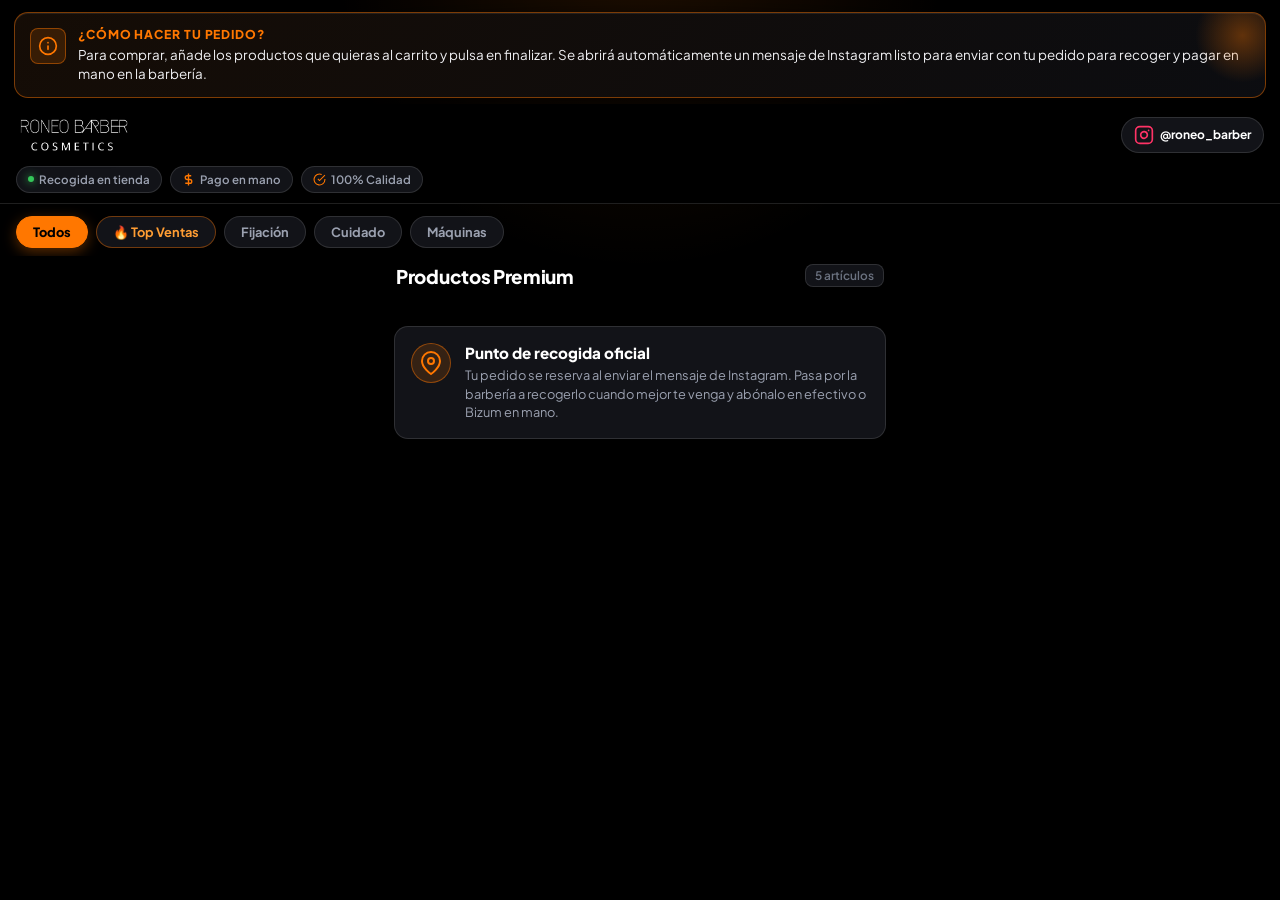
<file: index.html.html>
<!DOCTYPE html>
<html lang="es">
<head>
  <meta charset="UTF-8">
  <meta name="viewport" content="width=device-width, initial-scale=1.0, viewport-fit=cover, maximum-scale=1.0, user-scalable=no">
  <title>Roneo Barber Cosmetics | Catálogo Oficial</title>
  <meta name="description" content="Catálogo exclusivo de cosmética y herramientas de Roneo Barber. Haz tu pedido y recoge en tienda pagando en mano.">
  <meta name="theme-color" content="#0d0e12">
  <meta name="apple-mobile-web-app-capable" content="yes">
  <meta name="apple-mobile-web-app-status-bar-style" content="black-translucent">
  
  <!-- Google Fonts -->
  <link rel="preconnect" href="https://fonts.googleapis.com">
  <link rel="preconnect" href="https://fonts.gstatic.com" crossorigin>
  <link href="https://fonts.googleapis.com/css2?family=Plus+Jakarta+Sans:wght@300;400;500;600;700;800&family=Cabinet+Grotesk:wght@800;900&display=swap" rel="stylesheet">
  
  <!-- CSS -->
  <link rel="stylesheet" href="style.css">
</head>
<body>

  <!-- Top Explanatory Announcement Banner -->
  <aside class="instruction-banner" id="instructionBanner" aria-label="Información de compra">
    <div class="banner-glow"></div>
    <div class="banner-content">
      <div class="banner-icon-badge">
        <svg viewBox="0 0 24 24" width="20" height="20" fill="none" stroke="currentColor" stroke-width="2" stroke-linecap="round" stroke-linejoin="round">
          <circle cx="12" cy="12" r="10"></circle>
          <line x1="12" y1="16" x2="12" y2="12"></line>
          <line x1="12" y1="8" x2="12.01" y2="8"></line>
        </svg>
      </div>
      <div class="banner-text">
        <span class="banner-title">¿Cómo hacer tu pedido?</span>
        <p class="banner-desc">Para comprar, añade los productos que quieras al carrito y pulsa en finalizar. Se abrirá automáticamente un mensaje de Instagram listo para enviar con tu pedido para recoger y pagar en mano en la barbería.</p>
      </div>
    </div>
  </aside>

  <!-- App Header -->
  <header class="app-header">
    <div class="header-container">
      <div class="brand-block">
        <a href="#" class="brand-logo-link" aria-label="Roneo Barber Cosmetics">
          <img src="logo.png" alt="Roneo Barber Cosmetics" class="brand-logo-img">
        </a>
      </div>

      <div class="header-actions">
        <a href="https://instagram.com/roneo_barber" target="_blank" rel="noopener noreferrer" class="ig-profile-link" title="Visitar perfil en Instagram">
          <svg viewBox="0 0 24 24" width="20" height="20" fill="none" stroke="currentColor" stroke-width="2" stroke-linecap="round" stroke-linejoin="round">
            <rect x="2" y="2" width="20" height="20" rx="5" ry="5"></rect>
            <path d="M16 11.37A4 4 0 1 1 12.63 8 4 4 0 0 1 16 11.37z"></path>
            <line x1="17.5" y1="6.5" x2="17.51" y2="6.5"></line>
          </svg>
          <span class="handle-tag">@roneo_barber</span>
        </a>
      </div>
    </div>

    <!-- Quick Store Badges -->
    <div class="store-features">
      <div class="feature-tag">
        <span class="dot live"></span> Recogida en tienda
      </div>
      <div class="feature-tag">
        <svg viewBox="0 0 24 24" width="13" height="13" fill="none" stroke="currentColor" stroke-width="2.5"><path d="M12 1v22M17 5H9.5a3.5 3.5 0 0 0 0 7h5a3.5 3.5 0 0 1 0 7H6"/></svg>
        Pago en mano
      </div>
      <div class="feature-tag">
        <svg viewBox="0 0 24 24" width="13" height="13" fill="none" stroke="currentColor" stroke-width="2"><path d="M22 11.08V12a10 10 0 1 1-5.93-9.14"></path><polyline points="22 4 12 14.01 9 11.01"></polyline></svg>
        100% Calidad
      </div>
    </div>
  </header>

  <!-- Filter / Category Tabs -->
  <nav class="category-nav" aria-label="Categorías de productos">
    <button class="cat-pill active" data-category="all">Todos</button>
    <button class="cat-pill top-pill" data-category="top">🔥 Top Ventas</button>
    <button class="cat-pill" data-category="styling">Fijación</button>
    <button class="cat-pill" data-category="care">Cuidado</button>
    <button class="cat-pill" data-category="tools">Máquinas</button>
  </nav>

  <!-- Main Catalog Section -->
  <main class="catalog-main">
    <div class="catalog-header-bar">
      <h2 class="section-title">Productos Premium</h2>
      <span class="product-count-badge" id="productCount">5 artículos</span>
    </div>

    <!-- Mobile Product Grid -->
    <section class="products-grid" id="productsGrid" aria-label="Catálogo de productos">
      <!-- Injected dynamically via app.js -->
    </section>

    <!-- Why Buy from Roneo Card -->
    <section class="store-info-card">
      <div class="info-card-inner">
        <div class="info-icon">
          <svg viewBox="0 0 24 24" width="24" height="24" fill="none" stroke="currentColor" stroke-width="2"><path d="M21 10c0 7-9 13-9 13s-9-6-9-13a9 9 0 0 1 18 0z"></path><circle cx="12" cy="10" r="3"></circle></svg>
        </div>
        <div class="info-text">
          <h3>Punto de recogida oficial</h3>
          <p>Tu pedido se reserva al enviar el mensaje de Instagram. Pasa por la barbería a recogerlo cuando mejor te venga y abónalo en efectivo o Bizum en mano.</p>
        </div>
      </div>
    </section>
  </main>

  <!-- Floating Sticky Cart Bar (Mobile First) -->
  <div class="floating-cart-wrapper" id="floatingCartWrapper">
    <div class="floating-cart-bar" id="floatingCartBtn">
      <div class="cart-bar-left">
        <div class="cart-icon-container">
          <svg viewBox="0 0 24 24" width="22" height="22" fill="none" stroke="currentColor" stroke-width="2.2" stroke-linecap="round" stroke-linejoin="round">
            <path d="M6 2L3 6v14a2 2 0 0 0 2 2h14a2 2 0 0 0 2-2V6l-3-4z"></path>
            <line x1="3" y1="6" x2="21" y2="6"></line>
            <path d="M16 10a4 4 0 0 1-8 0"></path>
          </svg>
          <span class="cart-badge-count" id="cartCountBadge">0</span>
        </div>
        <div class="cart-bar-summary">
          <span class="cart-bar-label">Total estimado</span>
          <span class="cart-bar-price" id="cartTotalBar">0 €</span>
        </div>
      </div>
      <button class="cart-bar-cta" type="button">
        <span>Ver Carrito</span>
        <svg viewBox="0 0 24 24" width="18" height="18" fill="none" stroke="currentColor" stroke-width="2.5"><polyline points="9 18 15 12 9 6"></polyline></svg>
      </button>
    </div>
  </div>

  <!-- Cart Modal / Bottom Sheet -->
  <div class="cart-drawer-overlay" id="cartOverlay">
    <div class="cart-drawer" id="cartDrawer" role="dialog" aria-modal="true" aria-labelledby="cartTitle">
      <div class="drawer-handle-bar">
        <span class="drawer-drag-pill"></span>
      </div>

      <div class="cart-drawer-header">
        <div class="drawer-title-group">
          <h2 id="cartTitle">Tu Cesta</h2>
          <span class="drawer-badge" id="drawerItemsBadge">0 productos</span>
        </div>
        <button class="close-drawer-btn" id="closeCartBtn" aria-label="Cerrar carrito">
          <svg viewBox="0 0 24 24" width="20" height="20" fill="none" stroke="currentColor" stroke-width="2.5"><line x1="18" y1="6" x2="6" y2="18"></line><line x1="6" y1="6" x2="18" y2="18"></line></svg>
        </button>
      </div>

      <!-- Cart Items Body -->
      <div class="cart-drawer-body" id="cartDrawerBody">
        <!-- Rendered dynamically -->
      </div>

      <!-- Cart Drawer Footer -->
      <div class="cart-drawer-footer" id="cartDrawerFooter">
        <div class="client-name-input-group">
          <label for="clientNameInput">
            <svg viewBox="0 0 24 24" width="14" height="14" fill="none" stroke="currentColor" stroke-width="2"><path d="M20 21v-2a4 4 0 0 0-4-4H8a4 4 0 0 0-4 4v2"></path><circle cx="12" cy="7" r="4"></circle></svg>
            Tu Nombre (para el mensaje):
          </label>
          <input type="text" id="clientNameInput" placeholder="Ej. Carlos / Dani" maxlength="40" autocomplete="name">
        </div>

        <div class="cart-subtotal-row">
          <span>Recogida en tienda</span>
          <span class="free-pill">GRATIS</span>
        </div>
        <div class="cart-total-row">
          <span>Total a pagar en mano:</span>
          <span class="total-amount" id="drawerTotalPrice">0 €</span>
        </div>

        <button class="instagram-checkout-btn" id="checkoutInstagramBtn" type="button">
          <div class="btn-ig-icon">
            <svg viewBox="0 0 24 24" width="22" height="22" fill="none" stroke="currentColor" stroke-width="2.2" stroke-linecap="round" stroke-linejoin="round">
              <rect x="2" y="2" width="20" height="20" rx="5" ry="5"></rect>
              <path d="M16 11.37A4 4 0 1 1 12.63 8 4 4 0 0 1 16 11.37z"></path>
              <line x1="17.5" y1="6.5" x2="17.51" y2="6.5"></line>
            </svg>
          </div>
          <div class="btn-text-content">
            <span class="btn-main-text">Finalizar Pedido en Instagram</span>
            <span class="btn-sub-text">Se abrirá el chat con @roneo_barber listo para enviar</span>
          </div>
        </button>

        <p class="footer-guarantee-note">
          🔒 No necesitas tarjeta ni registro. Pago directo en la barbería.
        </p>
      </div>
    </div>
  </div>

  <!-- Product Detail Modal -->
  <div class="modal-overlay" id="detailModalOverlay">
    <div class="detail-modal" id="detailModal">
      <button class="close-detail-btn" id="closeDetailBtn" aria-label="Cerrar detalle">
        <svg viewBox="0 0 24 24" width="20" height="20" fill="none" stroke="currentColor" stroke-width="2.5"><line x1="18" y1="6" x2="6" y2="18"></line><line x1="6" y1="6" x2="18" y2="18"></line></svg>
      </button>
      <div id="detailModalContent">
        <!-- Rendered via JS -->
      </div>
    </div>
  </div>

  <!-- Toast Notification -->
  <div class="toast-notification" id="toastNotification" role="alert">
    <span class="toast-icon" id="toastIcon">✓</span>
    <span class="toast-message" id="toastMessage">Producto añadido</span>
  </div>

  <!-- JS -->
  <script src="app.js"></script>
</body>
</html>
</file>
<file: style.css>
/* ==========================================================================
   Roneo Barber Cosmetics - Mobile-First Official Catalog
   Pure Black & White Theme with Barber Orange Touches
   Highlighting Top Ventas and Aroma Selector for Cera Brillo
   ========================================================================== */

:root {
  /* Palette */
  --bg-primary: #000000;
  --bg-secondary: #0a0b0e;
  --bg-surface: #121318;
  --bg-surface-elevated: #1a1c24;
  --bg-surface-highlight: #252834;

  /* Accent Orange */
  --accent-orange: #ff7700;
  --accent-orange-hover: #ff8c1a;
  --accent-orange-soft: rgba(255, 119, 0, 0.15);
  --accent-orange-glow: rgba(255, 119, 0, 0.35);

  --accent-red: #ff3b30;
  --accent-green: #34c759;

  /* Instagram Colors */
  --ig-gradient: linear-gradient(135deg, #833ab4 0%, #fd1d1d 50%, #fcb045 100%);
  --ig-glow: rgba(253, 29, 29, 0.35);

  /* Typography */
  --text-main: #ffffff;
  --text-secondary: #f0f0f3;
  --text-muted: #9ba1b0;
  --text-subtle: #6b7280;

  /* Borders & Shadows */
  --border-subtle: rgba(255, 255, 255, 0.12);
  --border-orange: rgba(255, 119, 0, 0.45);
  --shadow-sm: 0 6px 20px rgba(0, 0, 0, 0.7);
  --shadow-lg: 0 16px 45px rgba(0, 0, 0, 0.9);
  --shadow-orange: 0 8px 25px rgba(255, 119, 0, 0.35);

  /* Radius */
  --radius-sm: 8px;
  --radius-md: 14px;
  --radius-lg: 20px;
  --radius-full: 9999px;

  /* Safe Areas */
  --safe-bottom: env(safe-area-inset-bottom, 16px);
  --safe-top: env(safe-area-inset-top, 0px);
}

/* Base */
*, *::before, *::after {
  box-sizing: border-box;
  margin: 0;
  padding: 0;
  -webkit-tap-highlight-color: transparent;
}

html {
  font-size: 16px;
  background-color: var(--bg-primary);
  color: var(--text-main);
  font-family: 'Plus Jakarta Sans', -apple-system, BlinkMacSystemFont, "Segoe UI", Roboto, sans-serif;
  scroll-behavior: smooth;
  height: 100%;
}

body {
  background-color: var(--bg-primary);
  color: var(--text-main);
  min-height: 100%;
  display: flex;
  flex-direction: column;
  padding-bottom: calc(105px + var(--safe-bottom));
  overflow-x: hidden;
  position: relative;
  -webkit-font-smoothing: antialiased;
}

/* Ambient glow */
body::before {
  content: "";
  position: fixed;
  top: 0;
  left: 50%;
  transform: translateX(-50%);
  width: 100vw;
  max-width: 600px;
  height: 300px;
  background: radial-gradient(circle at 50% -20%, rgba(255, 119, 0, 0.12) 0%, transparent 70%);
  pointer-events: none;
  z-index: 0;
}

/* ==========================================================================
   1. EXPLANATORY ANNOUNCEMENT BANNER
   ========================================================================== */
.instruction-banner {
  position: relative;
  margin: 12px 14px 6px 14px;
  background: linear-gradient(135deg, rgba(22, 13, 6, 0.95), rgba(12, 13, 17, 0.98));
  border: 1px solid var(--border-orange);
  border-radius: var(--radius-md);
  padding: 13px 15px;
  box-shadow: 0 6px 22px rgba(0, 0, 0, 0.7), inset 0 1px 0 rgba(255, 255, 255, 0.08);
  overflow: hidden;
  z-index: 2;
  backdrop-filter: blur(14px);
}

.instruction-banner .banner-glow {
  position: absolute;
  top: -25px;
  right: -25px;
  width: 95px;
  height: 95px;
  background: radial-gradient(circle, rgba(255, 119, 0, 0.35) 0%, transparent 70%);
  pointer-events: none;
}

.banner-content {
  display: flex;
  align-items: flex-start;
  gap: 12px;
}

.banner-icon-badge {
  flex-shrink: 0;
  width: 36px;
  height: 36px;
  border-radius: var(--radius-sm);
  background: var(--accent-orange-soft);
  border: 1px solid var(--border-orange);
  display: flex;
  align-items: center;
  justify-content: center;
  color: var(--accent-orange);
  margin-top: 2px;
}

.banner-text {
  flex: 1;
}

.banner-title {
  display: block;
  font-size: 0.76rem;
  font-weight: 800;
  text-transform: uppercase;
  letter-spacing: 0.9px;
  color: var(--accent-orange);
  margin-bottom: 3px;
}

.banner-desc {
  font-size: 0.84rem;
  line-height: 1.45;
  color: var(--text-secondary);
  font-weight: 400;
}

/* ==========================================================================
   2. APP HEADER & LOGO
   ========================================================================== */
.app-header {
  padding: 12px 16px 10px 16px;
  position: sticky;
  top: 0;
  background: rgba(0, 0, 0, 0.94);
  backdrop-filter: blur(20px);
  -webkit-backdrop-filter: blur(20px);
  z-index: 10;
  border-bottom: 1px solid var(--border-subtle);
}

.header-container {
  display: flex;
  align-items: center;
  justify-content: space-between;
  gap: 12px;
}

.brand-block {
  display: flex;
  align-items: center;
}

.brand-logo-link {
  display: flex;
  align-items: center;
  text-decoration: none;
  line-height: 0;
}

.brand-logo-img {
  height: 38px;
  width: auto;
  max-width: 190px;
  object-fit: contain;
  display: block;
  filter: drop-shadow(0 2px 8px rgba(0, 0, 0, 0.9));
}

.ig-profile-link {
  display: flex;
  align-items: center;
  gap: 6px;
  background: var(--bg-surface);
  border: 1px solid var(--border-subtle);
  padding: 7px 12px;
  border-radius: var(--radius-full);
  color: var(--text-main);
  text-decoration: none;
  font-size: 0.75rem;
  font-weight: 700;
  transition: all 0.2s ease;
  flex-shrink: 0;
}

.ig-profile-link svg {
  color: #ff3366;
}

.ig-profile-link:active {
  transform: scale(0.96);
  border-color: var(--accent-orange);
}

/* Store Features */
.store-features {
  display: flex;
  align-items: center;
  gap: 8px;
  margin-top: 12px;
  overflow-x: auto;
  scrollbar-width: none;
}
.store-features::-webkit-scrollbar {
  display: none;
}

.feature-tag {
  flex-shrink: 0;
  display: flex;
  align-items: center;
  gap: 5px;
  font-size: 0.72rem;
  font-weight: 600;
  color: var(--text-muted);
  background: var(--bg-surface);
  border: 1px solid var(--border-subtle);
  padding: 5px 11px;
  border-radius: var(--radius-full);
}

.feature-tag svg {
  color: var(--accent-orange);
}

.feature-tag .dot.live {
  width: 6px;
  height: 6px;
  border-radius: 50%;
  background: #34c759;
  box-shadow: 0 0 8px #34c759;
}

/* ==========================================================================
   3. CATEGORY NAV
   ========================================================================== */
.category-nav {
  display: flex;
  gap: 8px;
  padding: 12px 16px 8px 16px;
  overflow-x: auto;
  scrollbar-width: none;
  z-index: 5;
}
.category-nav::-webkit-scrollbar {
  display: none;
}

.cat-pill {
  flex-shrink: 0;
  background: var(--bg-surface);
  border: 1px solid var(--border-subtle);
  color: var(--text-muted);
  font-size: 0.8rem;
  font-weight: 700;
  padding: 7px 16px;
  border-radius: var(--radius-full);
  cursor: pointer;
  transition: all 0.2s ease;
  font-family: inherit;
}

.cat-pill.active {
  background: var(--accent-orange);
  color: #000000;
  font-weight: 800;
  border-color: var(--accent-orange);
  box-shadow: 0 4px 14px var(--accent-orange-glow);
}

.cat-pill.top-pill {
  border-color: rgba(255, 119, 0, 0.4);
  color: #ff9d33;
}

.cat-pill.top-pill.active {
  color: #000000;
}

/* ==========================================================================
   4. CATALOG FEED
   ========================================================================== */
.catalog-main {
  padding: 8px 14px 20px 14px;
  max-width: 520px;
  margin: 0 auto;
  width: 100%;
}

.catalog-header-bar {
  display: flex;
  align-items: center;
  justify-content: space-between;
  margin-bottom: 14px;
  padding: 0 2px;
}

.section-title {
  font-size: 1.18rem;
  font-weight: 800;
  letter-spacing: -0.3px;
  color: var(--text-main);
}

.product-count-badge {
  font-size: 0.74rem;
  font-weight: 600;
  color: var(--text-subtle);
  background: var(--bg-surface);
  padding: 3px 9px;
  border-radius: var(--radius-sm);
  border: 1px solid var(--border-subtle);
}

/* Products Feed */
.products-grid {
  display: flex;
  flex-direction: column;
  gap: 24px;
}

/* Product Poster Card */
.product-card {
  background: #000000;
  border: 1px solid var(--border-subtle);
  border-radius: var(--radius-lg);
  overflow: hidden;
  display: flex;
  flex-direction: column;
  box-shadow: var(--shadow-sm);
  transition: border-color 0.25s ease, box-shadow 0.25s ease;
  position: relative;
}

.product-card:hover {
  border-color: rgba(255, 255, 255, 0.25);
}

/* TOP VENTAS STYLING */
.product-card.top-seller-card {
  border: 1.5px solid var(--accent-orange);
  box-shadow: 0 10px 32px rgba(255, 119, 0, 0.22);
}

.top-seller-badge {
  position: absolute;
  top: 14px;
  left: 14px;
  background: linear-gradient(135deg, #ff7700 0%, #ff4d00 100%);
  color: #000000;
  font-size: 0.72rem;
  font-weight: 900;
  letter-spacing: 0.6px;
  padding: 5px 12px;
  border-radius: var(--radius-full);
  display: flex;
  align-items: center;
  gap: 6px;
  box-shadow: 0 4px 16px rgba(255, 119, 0, 0.55);
  z-index: 5;
  text-transform: uppercase;
  pointer-events: none;
  animation: pulseTopBadge 2.8s infinite ease-in-out;
}

.top-seller-badge svg {
  color: #000000;
}

@keyframes pulseTopBadge {
  0% { transform: scale(1); box-shadow: 0 4px 16px rgba(255, 119, 0, 0.55); }
  50% { transform: scale(1.04); box-shadow: 0 6px 24px rgba(255, 119, 0, 0.8); }
  100% { transform: scale(1); box-shadow: 0 4px 16px rgba(255, 119, 0, 0.55); }
}

/* Visual Container for the Clean Product Photo */
.card-visual-wrapper {
  position: relative;
  width: 100%;
  aspect-ratio: 576 / 884;
  background: #000000;
  cursor: pointer;
  overflow: hidden;
}

.product-poster-img {
  width: 100%;
  height: 100%;
  object-fit: contain;
  display: block;
  background: #000000;
  transition: transform 0.3s ease;
}

.card-visual-wrapper:hover .product-poster-img {
  transform: scale(1.02);
}

.zoom-badge-hint {
  position: absolute;
  bottom: 10px;
  right: 10px;
  background: rgba(0, 0, 0, 0.78);
  backdrop-filter: blur(8px);
  border: 1px solid rgba(255, 255, 255, 0.15);
  color: var(--text-muted);
  font-size: 0.65rem;
  font-weight: 600;
  padding: 4px 9px;
  border-radius: var(--radius-full);
  display: flex;
  align-items: center;
  gap: 5px;
  pointer-events: none;
}

.zoom-badge-hint svg {
  color: var(--accent-orange);
}

/* ==========================================================================
   AROMA SELECTOR (FOR CERA ACABADO BRILLO)
   ========================================================================== */
.card-aroma-block {
  padding: 12px 14px 6px 14px;
  background: #0d0e13;
  border-top: 1px solid var(--border-subtle);
}

.aroma-label-text {
  font-size: 0.74rem;
  font-weight: 700;
  color: var(--text-muted);
  display: flex;
  align-items: center;
  gap: 5px;
  margin-bottom: 8px;
  text-transform: uppercase;
  letter-spacing: 0.5px;
}

.aroma-label-text svg {
  color: var(--accent-orange);
}

.current-aroma-highlight {
  color: var(--accent-orange);
  font-weight: 800;
  text-transform: none;
}

.aroma-pills-row {
  display: grid;
  grid-template-columns: repeat(3, 1fr);
  gap: 7px;
}

.aroma-pill-btn {
  background: var(--bg-surface-elevated);
  border: 1px solid rgba(255, 255, 255, 0.14);
  color: #e4e7ef;
  font-size: 0.75rem;
  font-weight: 700;
  padding: 8px 4px;
  border-radius: 10px;
  cursor: pointer;
  text-align: center;
  transition: all 0.18s ease;
  font-family: inherit;
}

.aroma-pill-btn:active {
  transform: scale(0.95);
}

.aroma-pill-btn.active {
  background: var(--accent-orange);
  color: #000000;
  border-color: var(--accent-orange);
  font-weight: 900;
  box-shadow: 0 2px 12px rgba(255, 119, 0, 0.45);
}

/* Card Action Bar */
.card-action-bar {
  padding: 13px 15px;
  background: var(--bg-surface);
  border-top: 1px solid var(--border-subtle);
  display: flex;
  align-items: center;
  justify-content: space-between;
  gap: 10px;
}

.card-title-price-group {
  display: flex;
  flex-direction: column;
}

.card-title-row {
  display: flex;
  align-items: center;
  gap: 4px;
}

.card-product-title {
  font-size: 0.95rem;
  font-weight: 800;
  color: #ffffff;
  line-height: 1.2;
}

.mini-top-star {
  color: var(--accent-orange);
  font-size: 0.9rem;
  line-height: 1;
}

.card-product-subtitle {
  font-size: 0.72rem;
  color: var(--text-muted);
  margin-top: 2px;
}

.card-product-subtitle strong {
  color: var(--accent-orange);
}

.card-purchase-controls {
  display: flex;
  align-items: center;
  gap: 12px;
}

.card-price-tag {
  font-size: 1.25rem;
  font-weight: 900;
  color: var(--accent-orange);
  letter-spacing: -0.3px;
}

.add-btn {
  background: linear-gradient(135deg, var(--accent-orange) 0%, #e65c00 100%);
  color: #000000;
  border: none;
  padding: 8px 16px;
  border-radius: var(--radius-full);
  font-size: 0.82rem;
  font-weight: 800;
  display: flex;
  align-items: center;
  gap: 5px;
  cursor: pointer;
  transition: transform 0.15s ease, box-shadow 0.15s ease;
  font-family: inherit;
  box-shadow: 0 4px 14px rgba(255, 119, 0, 0.35);
}

.add-btn:active {
  transform: scale(0.94);
}

.add-btn svg {
  color: #000000;
}

.add-btn.add-btn-top {
  box-shadow: 0 4px 16px rgba(255, 119, 0, 0.5);
}

/* Card Quantity Controls */
.card-qty-controls {
  display: flex;
  align-items: center;
  background: var(--bg-surface-elevated);
  border: 1.5px solid var(--accent-orange);
  border-radius: var(--radius-full);
  overflow: hidden;
}

.card-qty-controls button {
  background: none;
  border: none;
  color: var(--accent-orange);
  width: 30px;
  height: 32px;
  display: flex;
  align-items: center;
  justify-content: center;
  font-size: 1rem;
  font-weight: 900;
  cursor: pointer;
}

.card-qty-controls button:active {
  background: var(--accent-orange-soft);
}

.qty-number {
  font-size: 0.85rem;
  font-weight: 800;
  min-width: 22px;
  text-align: center;
  color: #ffffff;
}

/* ==========================================================================
   5. STORE INFO CARD
   ========================================================================== */
.store-info-card {
  margin-top: 24px;
}

.info-card-inner {
  background: var(--bg-surface);
  border: 1px solid var(--border-subtle);
  border-radius: var(--radius-md);
  padding: 16px;
  display: flex;
  gap: 14px;
  align-items: flex-start;
}

.info-icon {
  width: 40px;
  height: 40px;
  border-radius: 50%;
  background: var(--accent-orange-soft);
  border: 1px solid var(--border-orange);
  display: flex;
  align-items: center;
  justify-content: center;
  color: var(--accent-orange);
  flex-shrink: 0;
}

.info-text h3 {
  font-size: 0.95rem;
  font-weight: 800;
  color: var(--text-main);
  margin-bottom: 4px;
}

.info-text p {
  font-size: 0.8rem;
  line-height: 1.45;
  color: var(--text-muted);
}

/* ==========================================================================
   6. FLOATING CART BAR
   ========================================================================== */
.floating-cart-wrapper {
  position: fixed;
  bottom: calc(12px + var(--safe-bottom));
  left: 0;
  right: 0;
  padding: 0 16px;
  z-index: 50;
  pointer-events: none;
  display: flex;
  justify-content: center;
  transition: transform 0.3s cubic-bezier(0.16, 1, 0.3, 1), opacity 0.3s ease;
  transform: translateY(100px);
  opacity: 0;
}

.floating-cart-wrapper.visible {
  transform: translateY(0);
  opacity: 1;
  pointer-events: auto;
}

.floating-cart-bar {
  width: 100%;
  max-width: 480px;
  background: rgba(14, 15, 20, 0.95);
  backdrop-filter: blur(20px);
  -webkit-backdrop-filter: blur(20px);
  border: 1.5px solid var(--border-orange);
  box-shadow: 0 10px 35px rgba(0, 0, 0, 0.85), 0 0 24px rgba(255, 119, 0, 0.25);
  border-radius: var(--radius-full);
  padding: 8px 10px 8px 18px;
  display: flex;
  align-items: center;
  justify-content: space-between;
  cursor: pointer;
}

.cart-bar-left {
  display: flex;
  align-items: center;
  gap: 12px;
}

.cart-icon-container {
  position: relative;
  width: 36px;
  height: 36px;
  display: flex;
  align-items: center;
  justify-content: center;
  color: var(--accent-orange);
}

.cart-badge-count {
  position: absolute;
  top: -3px;
  right: -6px;
  background: var(--accent-orange);
  color: #000000;
  font-size: 0.68rem;
  font-weight: 900;
  min-width: 18px;
  height: 18px;
  line-height: 18px;
  text-align: center;
  border-radius: var(--radius-full);
  padding: 0 4px;
}

.cart-bar-summary {
  display: flex;
  flex-direction: column;
}

.cart-bar-label {
  font-size: 0.68rem;
  text-transform: uppercase;
  letter-spacing: 0.5px;
  color: var(--text-muted);
  font-weight: 700;
}

.cart-bar-price {
  font-size: 1.18rem;
  font-weight: 900;
  color: #ffffff;
  line-height: 1.1;
}

.cart-bar-cta {
  background: linear-gradient(135deg, var(--accent-orange) 0%, #e65c00 100%);
  color: #000000;
  border: none;
  font-size: 0.85rem;
  font-weight: 800;
  padding: 10px 18px;
  border-radius: var(--radius-full);
  display: flex;
  align-items: center;
  gap: 6px;
  cursor: pointer;
  box-shadow: 0 4px 14px rgba(255, 119, 0, 0.4);
  font-family: inherit;
}

/* ==========================================================================
   7. CART DRAWER (BOTTOM SHEET)
   ========================================================================== */
.cart-drawer-overlay {
  position: fixed;
  inset: 0;
  background: rgba(0, 0, 0, 0.85);
  backdrop-filter: blur(10px);
  -webkit-backdrop-filter: blur(10px);
  z-index: 100;
  opacity: 0;
  visibility: hidden;
  transition: opacity 0.28s ease, visibility 0.28s ease;
  display: flex;
  justify-content: center;
  align-items: flex-end;
}

.cart-drawer-overlay.active {
  opacity: 1;
  visibility: visible;
}

.cart-drawer {
  width: 100%;
  max-width: 520px;
  background: #0d0e12;
  border-top-left-radius: 26px;
  border-top-right-radius: 26px;
  border-top: 1.5px solid var(--border-orange);
  border-left: 1px solid var(--border-subtle);
  border-right: 1px solid var(--border-subtle);
  max-height: 88vh;
  display: flex;
  flex-direction: column;
  transform: translateY(100%);
  transition: transform 0.32s cubic-bezier(0.2, 0.9, 0.3, 1);
  box-shadow: 0 -10px 45px rgba(0, 0, 0, 0.9);
  padding-bottom: var(--safe-bottom);
}

.cart-drawer-overlay.active .cart-drawer {
  transform: translateY(0);
}

.drawer-handle-bar {
  padding: 10px 0 4px 0;
  display: flex;
  justify-content: center;
  cursor: grab;
}

.drawer-drag-pill {
  width: 44px;
  height: 5px;
  border-radius: var(--radius-full);
  background: rgba(255, 255, 255, 0.22);
}

.cart-drawer-header {
  padding: 10px 18px 14px 18px;
  display: flex;
  align-items: center;
  justify-content: space-between;
  border-bottom: 1px solid var(--border-subtle);
}

.drawer-title-group {
  display: flex;
  align-items: center;
  gap: 10px;
}

.drawer-title-group h2 {
  font-size: 1.25rem;
  font-weight: 800;
  color: #ffffff;
}

.drawer-badge {
  font-size: 0.72rem;
  font-weight: 800;
  color: var(--accent-orange);
  background: var(--accent-orange-soft);
  padding: 3px 8px;
  border-radius: var(--radius-full);
}

.close-drawer-btn {
  background: var(--bg-surface);
  border: 1px solid var(--border-subtle);
  color: var(--text-muted);
  width: 34px;
  height: 34px;
  border-radius: 50%;
  display: flex;
  align-items: center;
  justify-content: center;
  cursor: pointer;
}

/* Drawer Body */
.cart-drawer-body {
  padding: 12px 18px;
  overflow-y: auto;
  flex-grow: 1;
  display: flex;
  flex-direction: column;
  gap: 12px;
  max-height: 40vh;
}

.cart-item-card {
  display: flex;
  align-items: center;
  gap: 12px;
  background: var(--bg-surface);
  border: 1px solid var(--border-subtle);
  padding: 10px;
  border-radius: var(--radius-md);
}

.cart-item-img {
  width: 52px;
  height: 52px;
  border-radius: 10px;
  object-fit: cover;
  background: #000000;
  flex-shrink: 0;
}

.cart-item-info {
  flex-grow: 1;
}

.cart-item-title {
  font-size: 0.88rem;
  font-weight: 700;
  color: #ffffff;
  line-height: 1.2;
  margin-bottom: 3px;
}

.cart-item-title .mini-star {
  color: var(--accent-orange);
  margin-left: 2px;
}

.cart-item-aroma-tag {
  font-size: 0.72rem;
  color: var(--accent-orange);
  font-weight: 700;
  margin-bottom: 2px;
  display: flex;
  align-items: center;
  gap: 4px;
}

.cart-item-aroma-tag .aroma-dot {
  width: 5px;
  height: 5px;
  border-radius: 50%;
  background: var(--accent-orange);
}

.cart-item-unit-price {
  font-size: 0.75rem;
  color: var(--text-muted);
}

.cart-item-total {
  font-size: 0.95rem;
  font-weight: 800;
  color: var(--accent-orange);
  margin-top: 2px;
}

.cart-item-actions {
  display: flex;
  align-items: center;
  gap: 6px;
}

.cart-qty-pill {
  display: flex;
  align-items: center;
  background: var(--bg-surface-elevated);
  border: 1px solid var(--border-subtle);
  border-radius: var(--radius-sm);
}

.cart-qty-pill button {
  background: none;
  border: none;
  color: var(--text-main);
  width: 28px;
  height: 30px;
  font-size: 0.95rem;
  font-weight: bold;
  cursor: pointer;
}

.cart-qty-pill button:active {
  color: var(--accent-orange);
}

.cart-qty-pill span {
  font-size: 0.82rem;
  font-weight: 800;
  min-width: 22px;
  text-align: center;
  color: #ffffff;
}

.remove-item-btn {
  background: none;
  border: none;
  color: var(--text-subtle);
  width: 28px;
  height: 28px;
  display: flex;
  align-items: center;
  justify-content: center;
  cursor: pointer;
}

.remove-item-btn:active {
  color: var(--accent-red);
}

.empty-cart-state {
  text-align: center;
  padding: 40px 16px;
  color: var(--text-muted);
}

.empty-cart-state svg {
  color: var(--text-subtle);
  margin-bottom: 12px;
  opacity: 0.6;
}

.empty-cart-state h3 {
  font-size: 1.05rem;
  color: var(--text-main);
  margin-bottom: 6px;
}

.empty-cart-state p {
  font-size: 0.82rem;
  line-height: 1.4;
}

/* Cart Footer */
.cart-drawer-footer {
  padding: 14px 18px 18px 18px;
  border-top: 1px solid var(--border-subtle);
  background: #0d0e12;
}

.client-name-input-group {
  margin-bottom: 14px;
}

.client-name-input-group label {
  display: flex;
  align-items: center;
  gap: 5px;
  font-size: 0.75rem;
  font-weight: 700;
  color: var(--text-muted);
  margin-bottom: 6px;
}

.client-name-input-group input {
  width: 100%;
  background: var(--bg-surface);
  border: 1px solid var(--border-subtle);
  color: #ffffff;
  padding: 10px 14px;
  border-radius: var(--radius-sm);
  font-size: 0.88rem;
  font-family: inherit;
  outline: none;
}

.client-name-input-group input:focus {
  border-color: var(--accent-orange);
}

.cart-subtotal-row {
  display: flex;
  justify-content: space-between;
  align-items: center;
  font-size: 0.82rem;
  color: var(--text-muted);
  margin-bottom: 6px;
}

.free-pill {
  background: rgba(52, 199, 89, 0.15);
  color: #34c759;
  font-size: 0.68rem;
  font-weight: 800;
  padding: 2px 7px;
  border-radius: var(--radius-sm);
}

.cart-total-row {
  display: flex;
  justify-content: space-between;
  align-items: baseline;
  padding-top: 6px;
  margin-bottom: 14px;
  border-top: 1px dashed rgba(255, 255, 255, 0.12);
}

.cart-total-row span:first-child {
  font-size: 0.95rem;
  font-weight: 700;
  color: #ffffff;
}

.total-amount {
  font-size: 1.45rem;
  font-weight: 900;
  color: var(--accent-orange);
}

.instagram-checkout-btn {
  width: 100%;
  background: var(--ig-gradient);
  border: none;
  border-radius: var(--radius-md);
  padding: 14px 16px;
  color: #ffffff;
  display: flex;
  align-items: center;
  gap: 12px;
  cursor: pointer;
  box-shadow: 0 8px 24px var(--ig-glow);
  font-family: inherit;
  text-align: left;
}

.btn-ig-icon {
  width: 40px;
  height: 40px;
  border-radius: 10px;
  background: rgba(255, 255, 255, 0.22);
  display: flex;
  align-items: center;
  justify-content: center;
  flex-shrink: 0;
}

.btn-text-content {
  display: flex;
  flex-direction: column;
}

.btn-main-text {
  font-size: 0.98rem;
  font-weight: 800;
  letter-spacing: -0.2px;
}

.btn-sub-text {
  font-size: 0.7rem;
  opacity: 0.9;
  font-weight: 500;
  margin-top: 1px;
}

.footer-guarantee-note {
  font-size: 0.72rem;
  color: var(--text-subtle);
  text-align: center;
  margin-top: 10px;
}

/* ==========================================================================
   8. LIGHTBOX MODAL
   ========================================================================== */
.modal-overlay {
  position: fixed;
  inset: 0;
  background: rgba(0, 0, 0, 0.92);
  backdrop-filter: blur(12px);
  -webkit-backdrop-filter: blur(12px);
  z-index: 120;
  opacity: 0;
  visibility: hidden;
  transition: all 0.25s ease;
  display: flex;
  align-items: center;
  justify-content: center;
  padding: 12px;
}

.modal-overlay.active {
  opacity: 1;
  visibility: visible;
}

.detail-modal {
  width: 100%;
  max-width: 460px;
  background: #000000;
  border: 1.5px solid var(--border-orange);
  border-radius: var(--radius-lg);
  padding: 12px;
  position: relative;
  box-shadow: var(--shadow-lg);
  transform: scale(0.95);
  transition: transform 0.25s cubic-bezier(0.16, 1, 0.3, 1);
  max-height: 94vh;
  display: flex;
  flex-direction: column;
}

.modal-overlay.active .detail-modal {
  transform: scale(1);
}

.close-detail-btn {
  position: absolute;
  top: 16px;
  right: 16px;
  background: rgba(0, 0, 0, 0.8);
  border: 1px solid rgba(255, 255, 255, 0.3);
  color: #fff;
  width: 36px;
  height: 36px;
  border-radius: 50%;
  display: flex;
  align-items: center;
  justify-content: center;
  cursor: pointer;
  z-index: 10;
}

.lightbox-container {
  display: flex;
  flex-direction: column;
  height: 100%;
}

.lightbox-img {
  width: 100%;
  max-height: 68vh;
  object-fit: contain;
  border-radius: var(--radius-md);
  background: #000000;
}

.lightbox-aroma-picker {
  padding: 8px 6px 4px 6px;
}

.lightbox-aroma-picker .picker-title {
  display: block;
  font-size: 0.76rem;
  color: var(--text-muted);
  margin-bottom: 6px;
}

.lightbox-aroma-picker .picker-title strong {
  color: var(--accent-orange);
}

.lightbox-bar {
  display: flex;
  align-items: center;
  justify-content: space-between;
  padding: 10px 6px 4px 6px;
  gap: 12px;
}

.lightbox-info h4 {
  font-size: 1rem;
  font-weight: 800;
  color: #ffffff;
}

.lightbox-price {
  font-size: 1.15rem;
  font-weight: 900;
  color: var(--accent-orange);
}

.lightbox-add-btn {
  background: linear-gradient(135deg, var(--accent-orange) 0%, #e65c00 100%);
  color: #000000;
  border: none;
  padding: 9px 16px;
  border-radius: var(--radius-full);
  font-size: 0.85rem;
  font-weight: 800;
  display: flex;
  align-items: center;
  gap: 6px;
  cursor: pointer;
  font-family: inherit;
}

/* ==========================================================================
   9. TOAST NOTIFICATION
   ========================================================================== */
.toast-notification {
  position: fixed;
  top: 18px;
  left: 50%;
  transform: translateX(-50%) translateY(-100px);
  background: rgba(18, 19, 24, 0.96);
  backdrop-filter: blur(12px);
  border: 1px solid var(--border-orange);
  color: #ffffff;
  padding: 11px 18px;
  border-radius: var(--radius-full);
  display: flex;
  align-items: center;
  gap: 10px;
  font-size: 0.84rem;
  font-weight: 700;
  box-shadow: 0 10px 30px rgba(0, 0, 0, 0.85);
  z-index: 200;
  transition: transform 0.3s cubic-bezier(0.16, 1, 0.3, 1), opacity 0.3s ease;
  opacity: 0;
  pointer-events: none;
  max-width: 90%;
  text-align: center;
}

.toast-notification.show {
  transform: translateX(-50%) translateY(0);
  opacity: 1;
}

.toast-icon {
  width: 20px;
  height: 20px;
  background: var(--accent-orange);
  color: #000000;
  border-radius: 50%;
  display: inline-flex;
  align-items: center;
  justify-content: center;
  font-size: 0.72rem;
  font-weight: 900;
  flex-shrink: 0;
}

/* Animations */
@keyframes cartPulse {
  0% { transform: scale(1); }
  50% { transform: scale(1.25); }
  100% { transform: scale(1); }
}

.pulse-badge {
  animation: cartPulse 0.3s ease-out;
}
</file>
